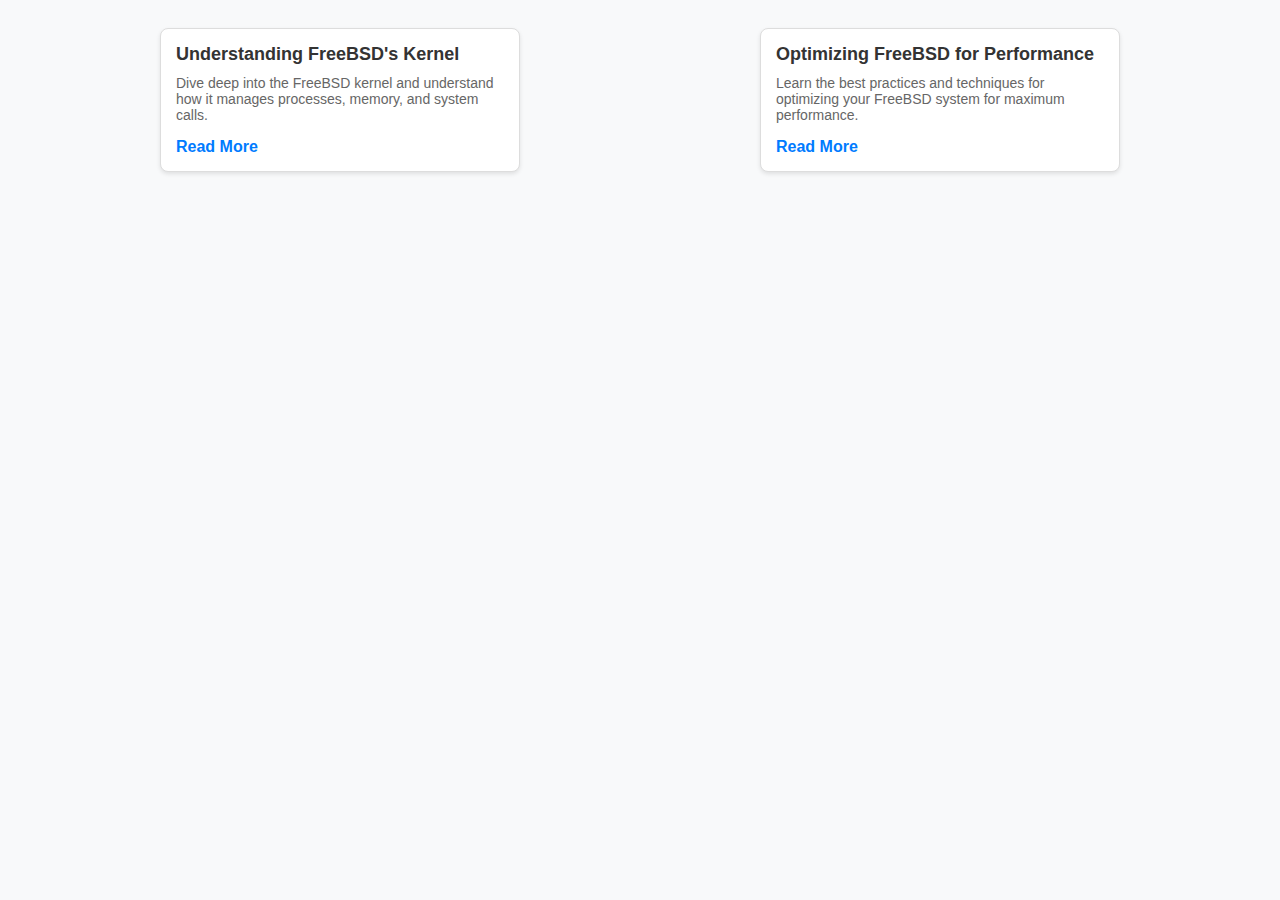
<file: OS CASESTUDY- FreeBSD/blogs.html>
<!DOCTYPE html>
<html lang="en">
<head>
  <meta charset="UTF-8">
  <meta name="viewport" content="width=device-width, initial-scale=1.0">
  <title>FreeBSD Blogs</title>
  <link rel="stylesheet" href="./css/blogstyles.css"> <!-- Link to your CSS file -->
</head>
<body>
  <div class="container">
    <div class="row">
      <!-- Blog Post 1 -->
      <div class="col-md-4">
        <div class="box">
          <div class="img-box">
            
          </div>
          <div class="detail-box">
            <h5>Understanding FreeBSD's Kernel</h5>
            <p>
              Dive deep into the FreeBSD kernel and understand how it manages processes, memory, and system calls.
            </p>
            <a href="https://en.wikipedia.org/wiki/FreeBSD_kernel" target="_blank">Read More</a>
          </div>
        </div>
      </div>
      <!-- Blog Post 2 -->
      <div class="col-md-4">
        <div class="box">
          <div class="img-box">
            
          <div class="detail-box">
            <h5>Optimizing FreeBSD for Performance</h5>
            <p>
              Learn the best practices and techniques for optimizing your FreeBSD system for maximum performance.
            </p>
            <a href="https://klarasystems.com/articles/category/freebsd/" target="_blank">Read More</a>
          </div>
        </div>
      </div>     
  </div>
</body>
</html>
</file>
<file: OS CASESTUDY- FreeBSD/css/blogstyles.css>
body {
    font-family: Arial, sans-serif;
    background-color: #f8f9fa;
  }
  
  .container {
    max-width: 1200px;
    margin: 0 auto;
    padding: 20px;
  }
  
  .row {
    display: flex;
    flex-wrap: wrap;
    justify-content: space-around;
  }
  
  .col-md-4 {
    flex: 0 0 30%;
    max-width: 30%;
    margin-bottom: 20px;
  }
  
  .box {
    background-color: #fff;
    border: 1px solid #ddd;
    border-radius: 8px;
    overflow: hidden;
    box-shadow: 0 2px 4px rgba(0, 0, 0, 0.1);
  }
  
  .img-box img {
    width: 100%;
    height: auto;
    display: block;
  }
  
  .detail-box {
    padding: 15px;
  }
  
  .detail-box h5 {
    margin: 0 0 10px;
    font-size: 18px;
    color: #333;
  }
  
  .detail-box p {
    margin: 0 0 15px;
    font-size: 14px;
    color: #666;
  }
  
  .detail-box a {
    text-decoration: none;
    color: #007bff;
    font-weight: bold;
  }
  
  .detail-box a:hover {
    text-decoration: underline;
  }
</file>
